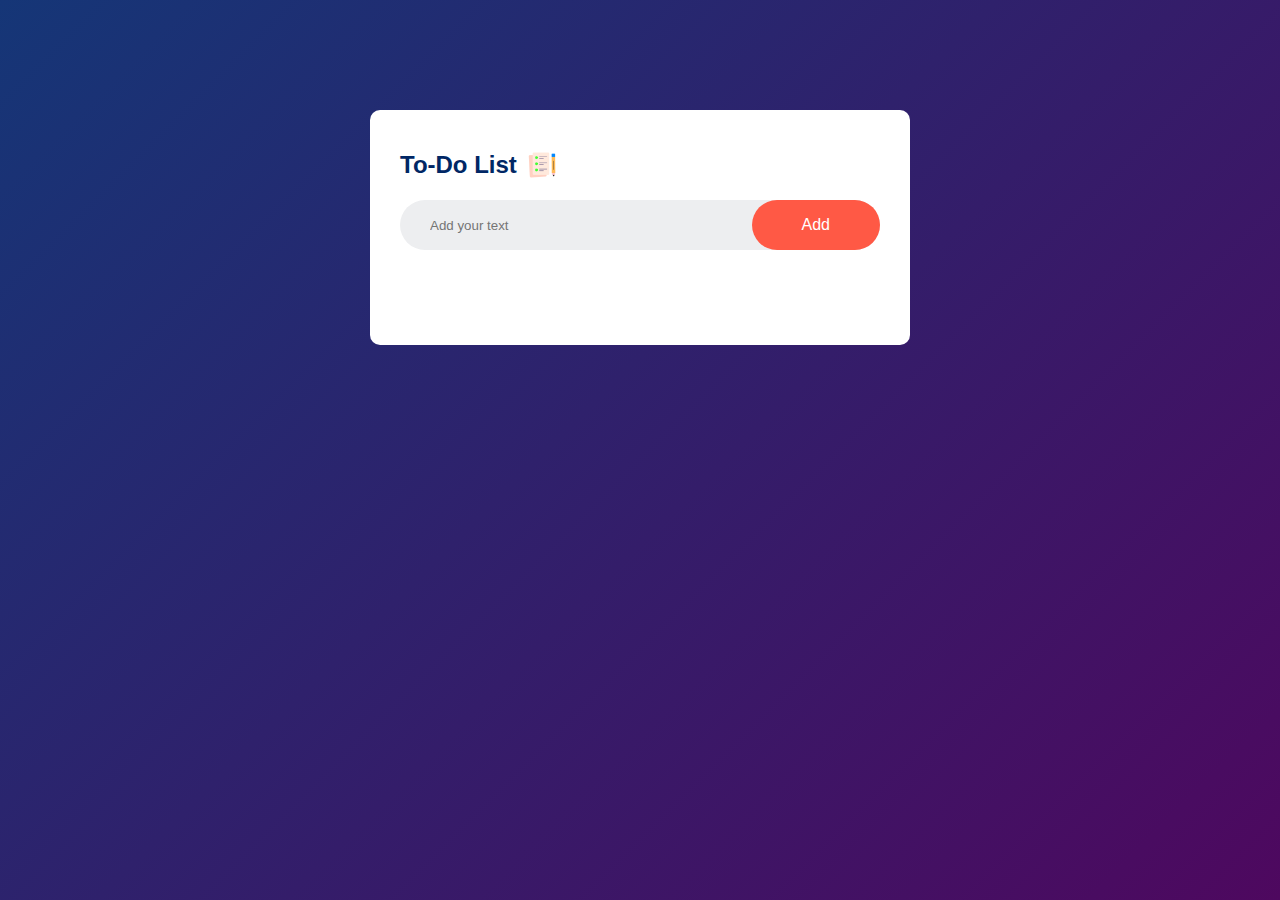
<file: Javascript_mini_4_project/index.html>
<!DOCTYPE html>
<html lang="en">
<head>
    <meta charset="UTF-8">
    <meta name="viewport" content="width=device-width, initial-scale=1.0">
    <title>Mini Project_4</title>
    <link rel="stylesheet" href="style.css">
</head>
<body>
    <div class="container">
        <div class="todo-app">
            <h2>To-Do List <img src="images/icon.png"></h2>
            <div class="row">
                <input type="text" id="input-box" placeholder="Add your text">
                <button onclick="addTask()">Add</button>
            </div>
            <ul id="list-container">
               <!-- <li class="checked">Task 1</li>
                <li>Task 2</li>
                <li>Task 3</li> -->
            </ul>
        </div>

    </div>
    <script src="script.js"></script>
</body>
</html>
</file>
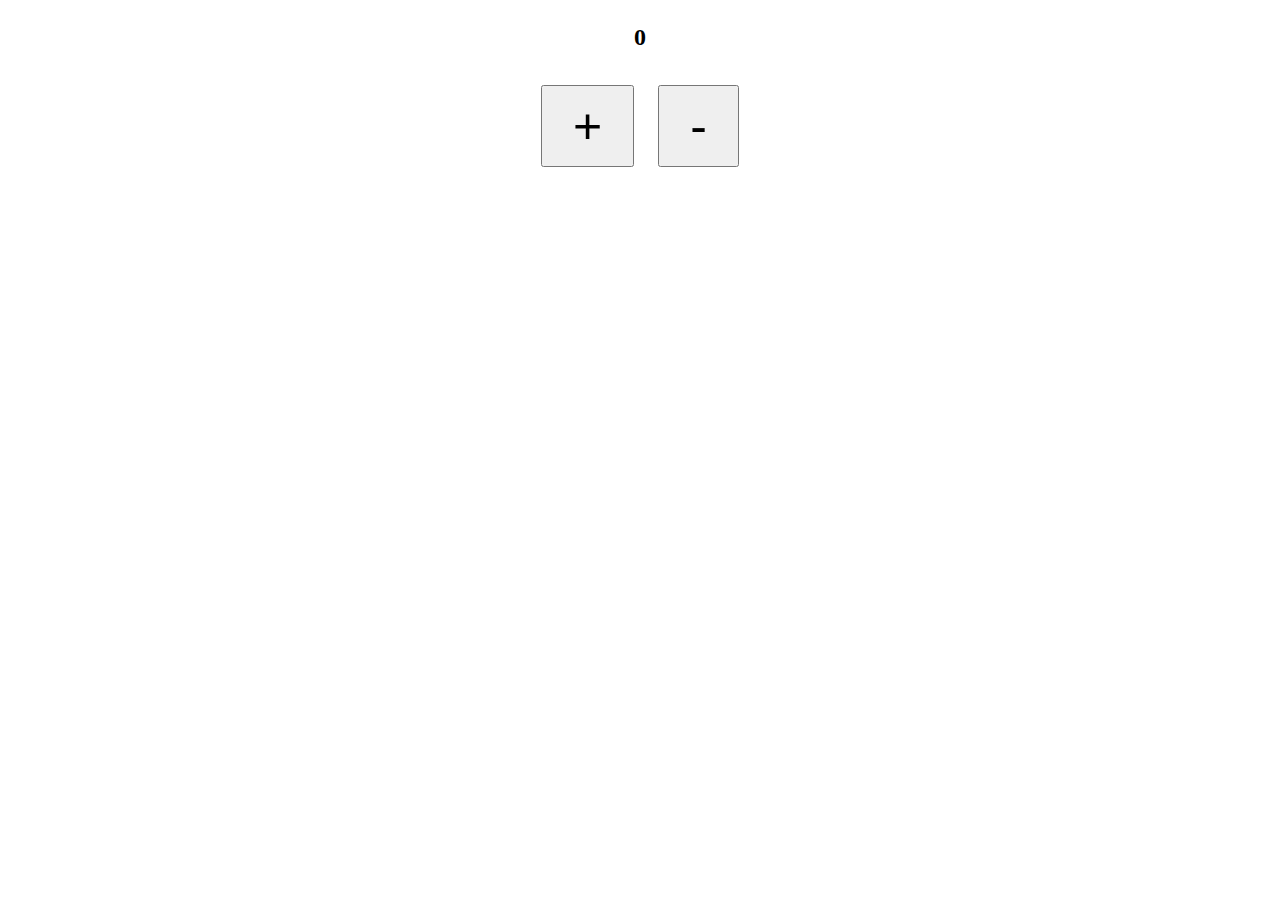
<file: javascriptMini_project_1/index.html>
<!DOCTYPE html>
<html lang="en">
<head>
    <meta charset="UTF-8">
    <meta name="viewport" content="width=device-width, initial-scale=1.0">
    <title>Document</title>
    <link rel="stylesheet" href="style.css"> 
</head>
<body>
    
    <div class="container">

        <h3 id="counter"> 0 </h3>
        
        <button id="plusBtn"> + </button>
        <button id="minusBtn"> - </button>
    </div>

    <script src="j.js"></script>
</body>
</html>
</file>
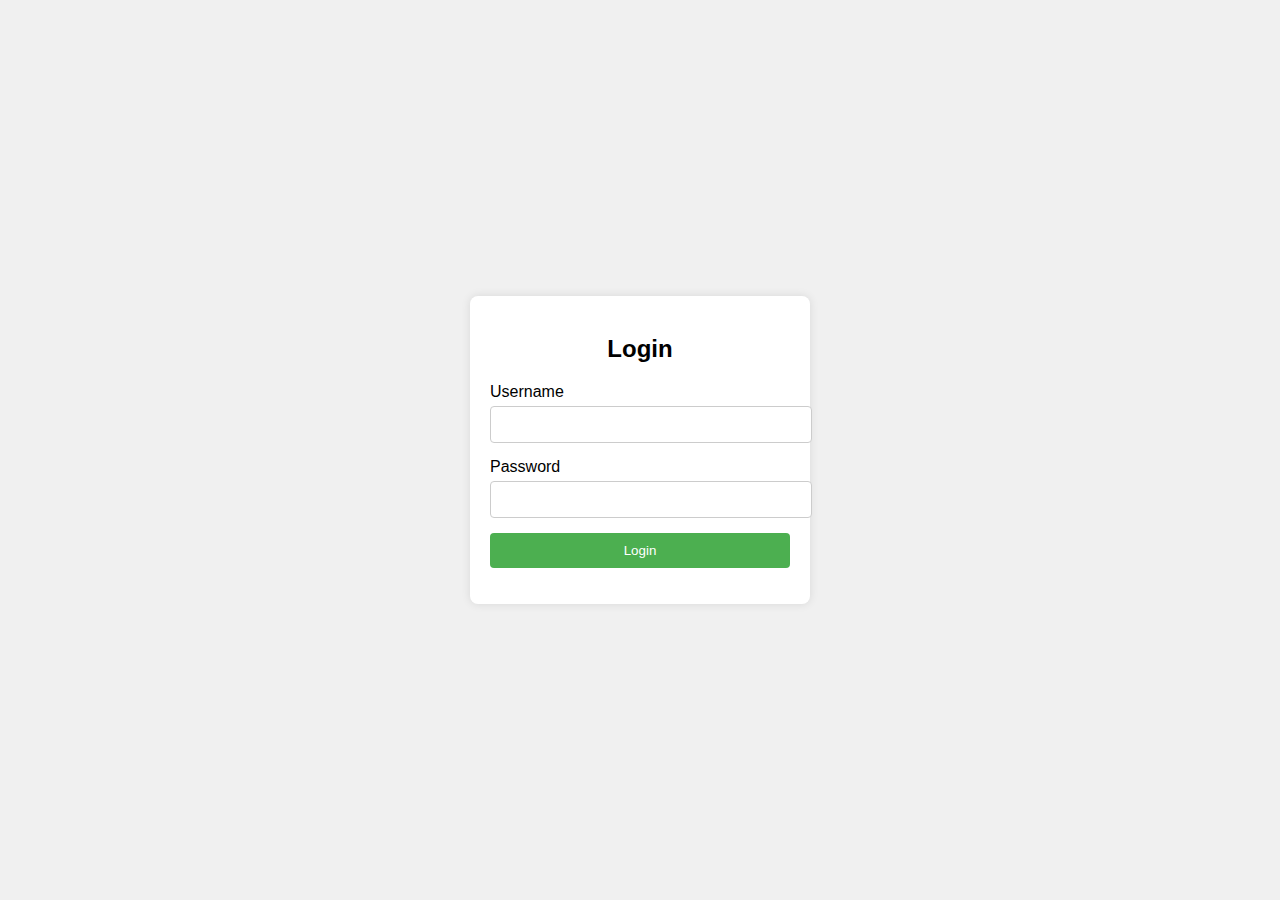
<file: Login_page/index.html>
<!DOCTYPE html>
<html lang="en">
<head>
    <meta charset="UTF-8">
    <meta name="viewport" content="width=device-width, initial-scale=1.0">
    <title>Login Page</title>
    <link rel="stylesheet" href="style.css">
</head>
<body>
    <div class="login-container">
        <h2>Login</h2>
        <form id="loginForm">
            <div class="form-group">
                <label for="username">Username</label>
                <input type="text" id="username" name="username" required>
            </div>
            <div class="form-group">
                <label for="password">Password</label>
                <input type="password" id="password" name="password" required>
            </div>
            <button type="submit">Login</button>
        </form>
        <p id="message"></p>
    </div>
    <script src="script.js"></script>
</body>
</html>
</file>
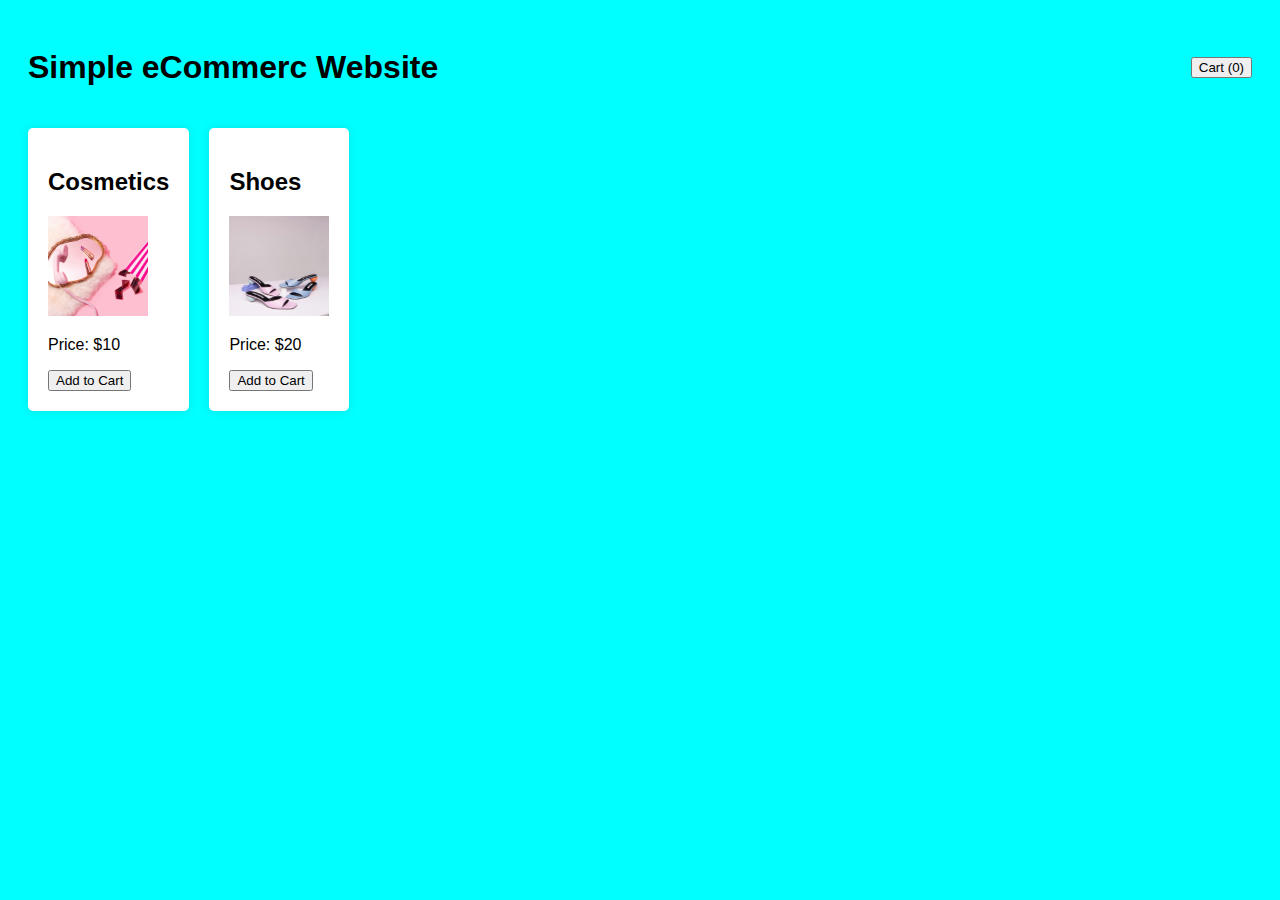
<file: Single_page_ecomerce_site/index.html>
<!DOCTYPE html>
<html lang="en">
<head>
    <meta charset="UTF-8">
    <meta name="viewport" content="width=device-width, initial-scale=1.0">
    <title>Simple eCommerce Website</title>
    <link rel="stylesheet" href="style.css">
</head>
<body>
    <header>
        <h1>Simple eCommerc Website</h1>
        <button id="cart-button">Cart (<span id="cart-count">0</span>)</button>
    </header>
    
    <main>
        <div id="products">
            <div class="product">
                <h2>Cosmetics</h2>
                <img src="eCom.jpg">
                <p>Price: $10</p>
                <button class="add-to-cart" data-id="1" data-name="Product 1" data-price="10">Add to Cart</button>
            </div>
            <div class="product">
                <h2>Shoes</h2>
                <img src="eCom1.jpg">
                <p>Price: $20</p>
                <button class="add-to-cart" data-id="2" data-name="Product 2" data-price="20">Add to Cart</button>
            </div>
        </div>

        <div id="cart" class="hidden">
            <h2>Shopping Cart</h2>
            <ul id="cart-items"></ul>
            <p>Total: $<span id="cart-total">0</span></p>
            <button id="checkout-button">Checkout</button>
        </div>
    </main>
    
    <script src="ecomerce.js"></script>
</body>
</html>
</file>
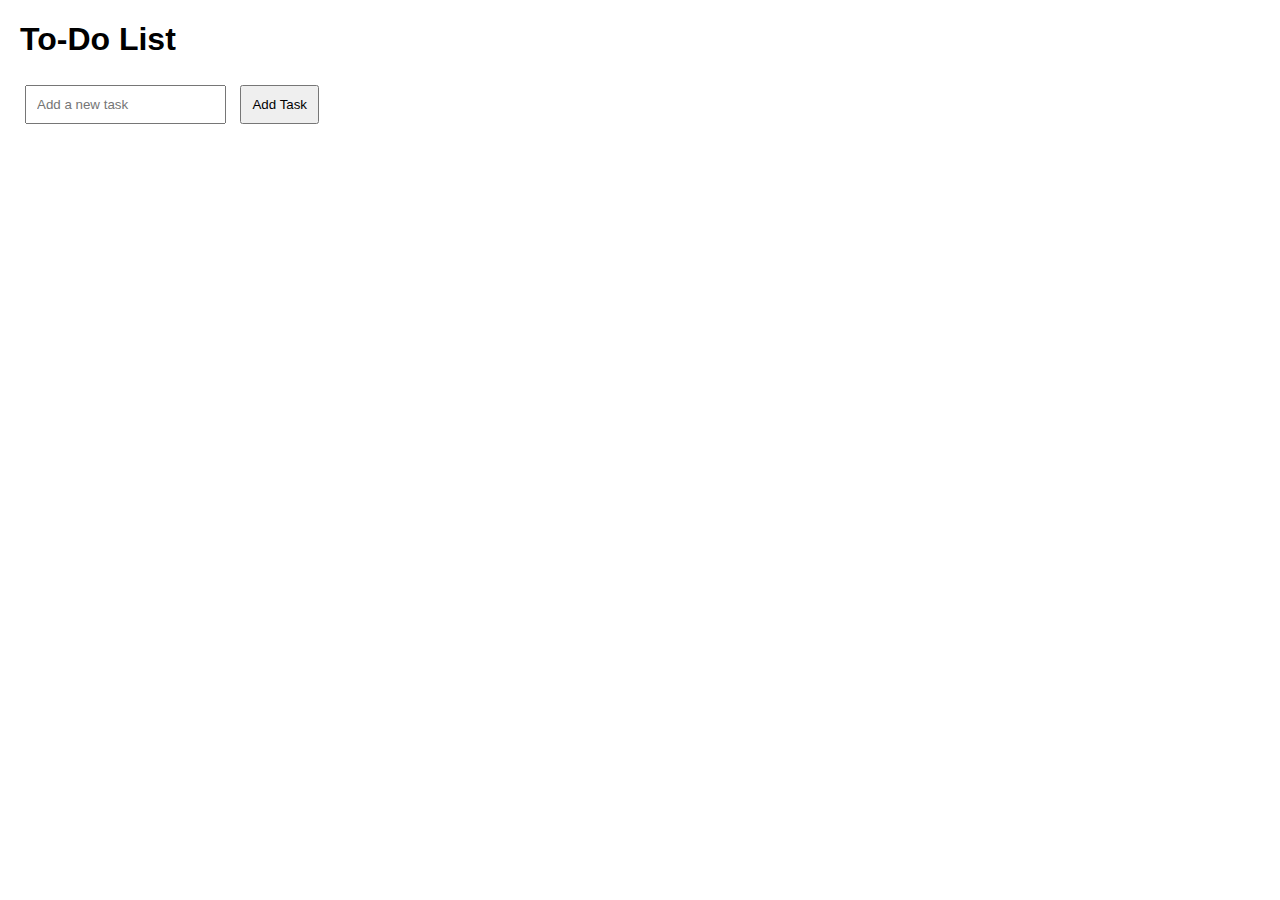
<file: To_Do_List/index.html>
<!DOCTYPE html>
<html lang="en">
<head>
    <meta charset="UTF-8">
    <meta name="viewport" content="width=device-width, initial-scale=1.0">
    <title>To-Do List</title>
    <link rel="stylesheet" href="Style.css">
</head>
<body>
    <h1>To-Do List</h1>
    <input type="text" id="taskInput" placeholder="Add a new task">
    <button id="addTaskBtn">Add Task</button>
    <ul id="taskList"></ul>

    <script src="Todo.js"></script>
</body>
</html>
</file>
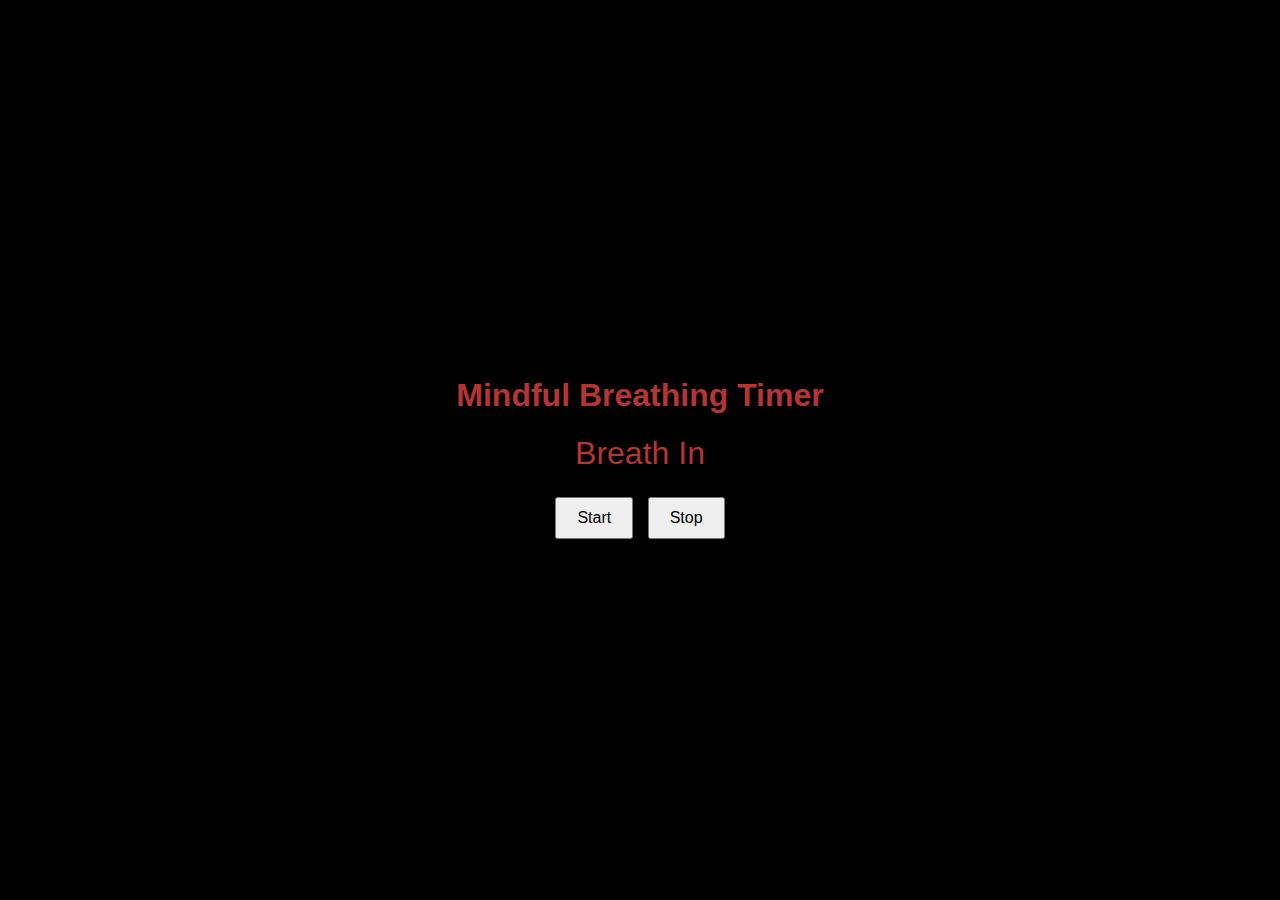
<file: miniProject_3_javascript_Breathing Timer/B.html>
<!DOCTYPE html>
<html lang="en">
<head>
    <meta charset="UTF-8">
    <meta name="viewport" content="width=device-width, initial-scale=1.0">
    <title>Document</title>
    <link rel="stylesheet" href="B.css"> 
</head>
<body>

    <div class="container">
        <h1> Mindful Breathing Timer </h1>
        <div class="timer" id="timer"> Breath In </div>
        <button id="start-Btn"> Start </button>
        <button id="stop-Btn"> Stop </button>
    </div>
    <script src="B.js"></script>
</body>
</html>
</file>
<file: Javascript_mini_4_project/style.css>
*{
    margin: 0;
    padding: 0;
    font-family: 'Poppins', sans-serif;
    box-sizing: border-box;
}
.container{
    width: 100%;
    min-height: 100vh;
    background: linear-gradient(135deg, #153677, #4e085f);
    padding: 10px;
}
.todo-app{
    width: 100%;
    max-width: 540px;
    background: #fff;
    margin: 100px auto 20px;
    padding: 40px 30px 70px;
    border-radius: 10px;
}
.todo-app h2{
    color: #002765;
    display: flex;
    align-items: center;
    margin-bottom: 20px; 
}
.todo-app h2 img{
    width: 30px;
    margin-left: 10px;
}
.row{
    display: flex;
    align-items: center;
    justify-content: space-between;
    background: #edeef0;
    border-radius: 30px;
    padding-left: 20px;
    margin-bottom: 25px;
}
input{
    flex: 1;
    border: none;
    outline: none;
    background: transparent;
    padding: 10px;
    font-family: 14px;

}
button{
    border: none;
    outline: none;
    padding: 16px 50px;
    background: #ff5945;
    color: #fff;
    font-size: 16px;
    cursor: pointer;
    border-radius: 40px;
}
ul li{
    list-style: none;
    font-size: 17px;
    padding: 12px 8px 12px 50px;
    user-select: none;
    cursor: pointer;
    position: relative;

}
ul li::before{
    content: '';
    position: absolute;
    height: 28px;
    width: 28px;
    border-radius: 50%;
    background-image: url(images/unchecked.png);
    background-size: cover;
    background-position: center;
    top: 12px;
    left: 8px;
}
ul li.checked{
    color: #555;
    text-decoration: line-through;
}
ul li.checked::before{
    background-image: url(images/checked.png);
}
ul li span{
    position: absolute;
    right: 0;
    top: 5px;
    width: 40px;
    font-size: 22px;
    color: #b20e0e;
    line-height: 40px;
    text-align: center;
    border-radius: 50%;
}
ul li span:hover{
    background: #829dd5;
}
</file>
<file: javascriptMini_project_1/style.css>
.container{
    width: 500px;
    margin: 0 auto;
    text-align: center;
    border: 1px solid rgb(20, 2, 2);
    border-width: 0px;
   
#counter{
    font-size: 24px;
}
button{
    font-size: 50px;
    padding: 10px 30px;
    margin: 10px;
}
button:disabled{
    opacity: 0.5;
    cursor: not-allowed;

}
</file>
<file: Login_page/style.css>
body {
    font-family: Arial, sans-serif;
    background-color: #f0f0f0;
    display: flex;
    justify-content: center;
    align-items: center;
    height: 100vh;
    margin: 0;
}

.login-container {
    background-color: #fff;
    padding: 20px;
    border-radius: 8px;
    box-shadow: 0 0 10px rgba(0, 0, 0, 0.1);
    width: 300px;
    text-align: center;
}

h2 {
    margin-bottom: 20px;
}

.form-group {
    margin-bottom: 15px;
    text-align: left;
}

label {
    display: block;
    margin-bottom: 5px;
}

input[type="text"],
input[type="password"] {
    width: 100%;
    padding: 10px;
    border: 1px solid #ccc;
    border-radius: 4px;
}

button {
    width: 100%;
    padding: 10px;
    background-color: #4CAF50;
    border: none;
    color: #fff;
    border-radius: 4px;
    cursor: pointer;
}

button:hover {
    background-color: #45a049;
}

#message {
    color: red;
    margin-top: 10px;
}
</file>
<file: Single_page_ecomerce_site/style.css>
body {
    font-family: Arial, sans-serif;
    padding: 20px;
    background-color:aqua;
}

header {
    display: flex;
    justify-content: space-between;
    align-items: center;
    margin-bottom: 20px;
}

#products {
    display: flex;
    gap: 20px;
}

.product {
    background: white;
    padding: 20px;
    border-radius: 5px;
    box-shadow: 0 0 10px rgba(0,0,0,0.1);
}

#cart {
    background: white;
    padding: 20px;
    border-radius: 5px;
    box-shadow: 0 0 10px rgba(0,0,0,0.1);
}

.hidden {
    display: none;
}
img{
    width:100px;
    height:100px;
}
</file>
<file: To_Do_List/Style.css>
body {
            font-family: Arial, sans-serif;
            margin: 20px;
        }
        input, button {
            padding: 10px;
            margin: 5px;
        }
        ul {
            list-style-type: none;
            padding: 0;
        }
        li {
            padding: 10px;
            border-bottom: 1px solid #ccc;
        }
        li.completed {
            text-decoration: line-through;
            color: #888;
        }
</file>
<file: miniProject_3_javascript_Breathing Timer/B.css>
body{
    font-family: Arial, sans-serif;
    display: flex;
    justify-content: center;
    align-items: center;
    height: 100vh;
    margin: 0;
    color: #b53434;
    background-color:black;
}
.container{
    text-align:center ;
}
.timer{
    font-size:32px;
    margin-bottom: 20px;
}
button{
    padding: 10px 20px;
    font-size: 16px;
    cursor: pointer;
    margin: 5px;
}
</file>
